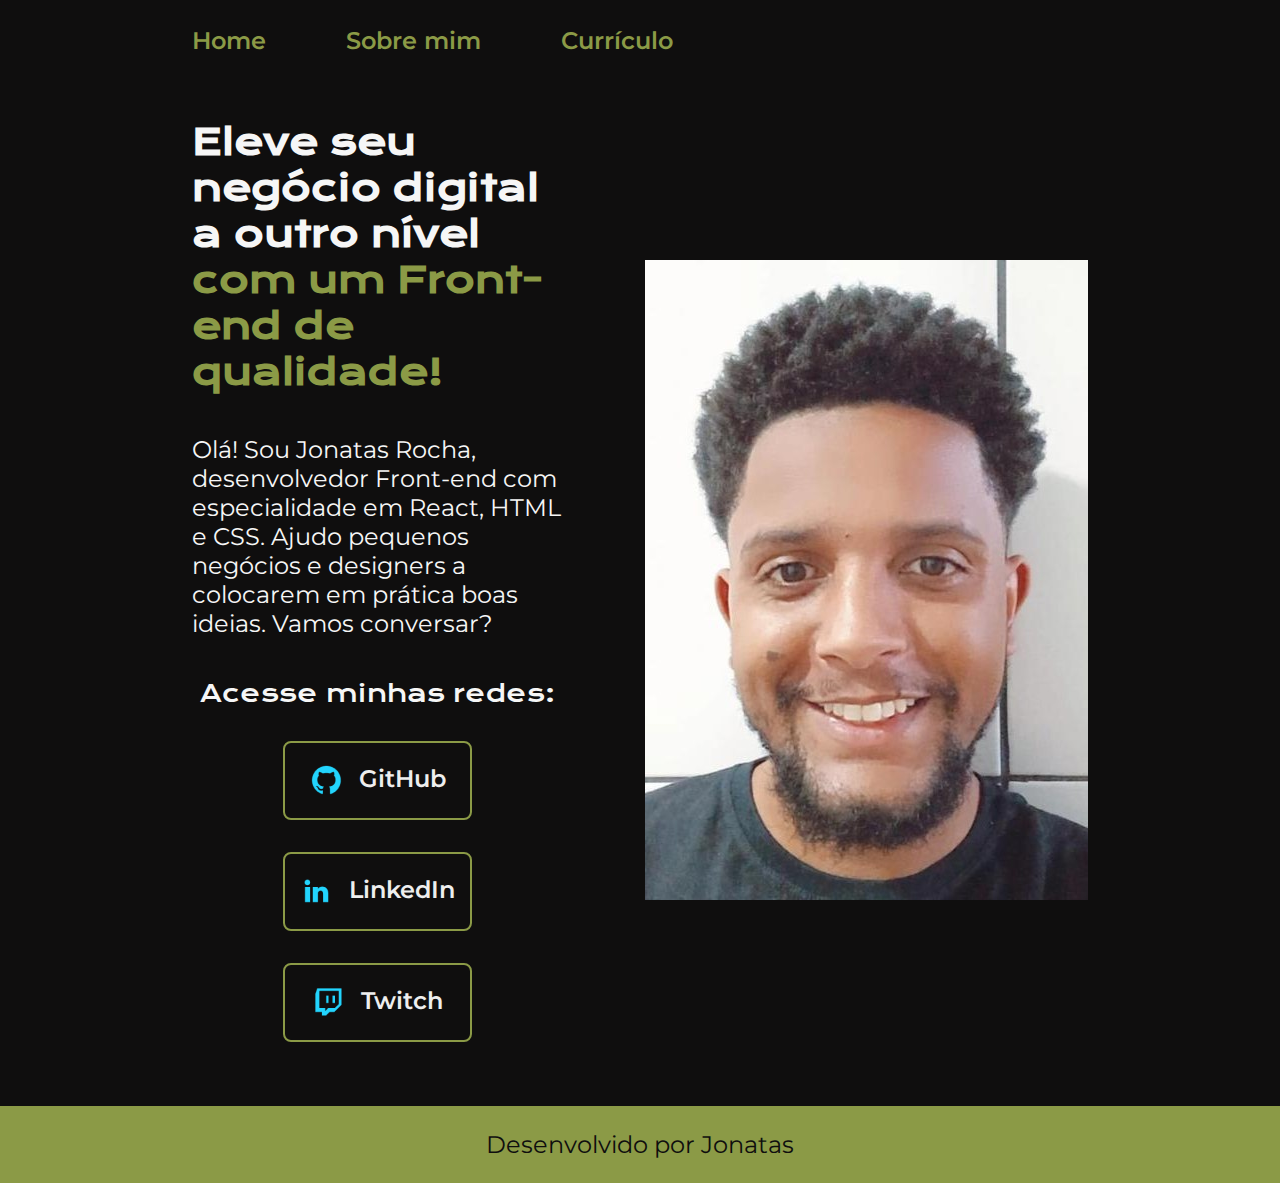
<file: index.html>
<!DOCTYPE html>
<html lang="pt-br">
<head>
    <meta charset="UTF-8">
    <meta name="viewport" content="width=device-width, initial-scale=1.0">
    <link rel="stylesheet" href="./style/style.css">
    <title>Portfolio</title>
</head>
<body>
    <header class="cabecalho">
        <nav class="cabecalho__menu">
            <a class="cabecalho__menu__link" href="index.html">Home</a>
            <a class="cabecalho__menu__link" href="about.html">Sobre mim</a>
            <a class="cabecalho__menu__link" href="curriculo.html">Currículo</a>
        </nav>
   </header>

   <main class="apresentacao">
    <section class="apresentacao__conteudo">
        <h1 class="apresentacao__conteudo__titulo">Eleve seu negócio digital a outro nível <strong class="titulo-destaque"> com um Front-end de qualidade!</strong></h1>
        <p class="apresentacao__conteudo__texto">Olá! Sou Jonatas Rocha, desenvolvedor Front-end com especialidade em React, HTML e CSS. Ajudo pequenos negócios e designers a colocarem em prática boas ideias. Vamos conversar?</p>
        <div class="apresentacao__links">
            <h2 class="apresentacao__links__subtitulo">Acesse minhas redes: </h2>
            <a class="apresentacao__links__navegacao" href="https://github.com/JonRocha7"><img src="assets/github.png" alt="">GitHub
            </a>
            <a class="apresentacao__links__navegacao" 
            href="https://www.linkedin.com/in/jonatas-rocha-desenvolvedor/"><img src="assets/linkedin.png" alt="">LinkedIn 
            </a>
            <a class="apresentacao__links__navegacao" ref="https://www.twitch.tv/"><img src="assets/twitch.png" alt="">Twitch
            </a>
        </div>
    </section>
        <img class="apresentacao__imagem" src="assets/Jonatas.jpg" alt="Imagem do Jonatas">
   </main>
   
   <footer class="rodape">
        <p>Desenvolvido por Jonatas</p>
   </footer>
</body>
</html>
</file>
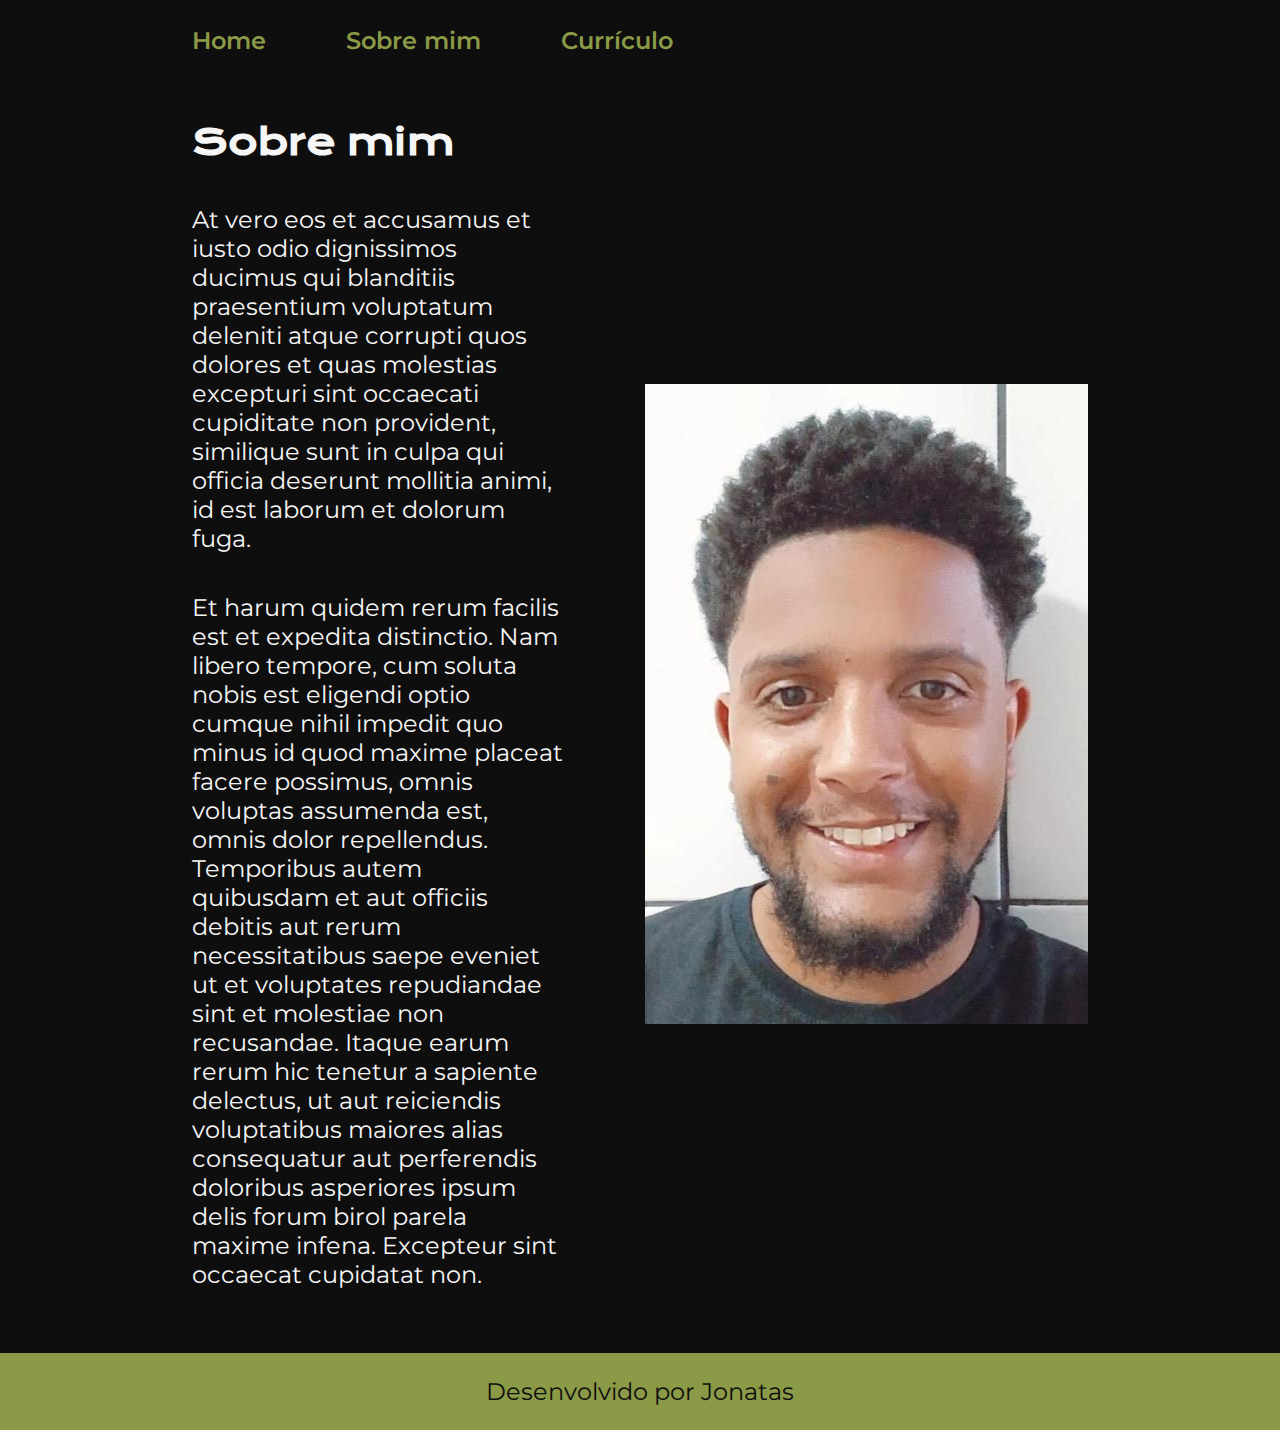
<file: about.html>
<!DOCTYPE html>
<html lang="pt-br">
<head>
    <meta charset="UTF-8">
    <meta name="viewport" content="width=device-width, initial-scale=1.0">
    <title>Sobre mim</title>
    <link rel="stylesheet" href="./style/style.css">
</head>
<body>
    <header class="cabecalho">
        <nav class="cabecalho__menu">
            <a class="cabecalho__menu__link" href="index.html">Home</a>
            <a class="cabecalho__menu__link" href="about.html">Sobre mim</a>
            <a class="cabecalho__menu__link" href="curriculo.html">Currículo</a>
        </nav>
   </header>
    <main class="apresentacao">
        <section class="apresentacao__conteudo">
            <h1 class="apresentacao__conteudo__titulo">Sobre mim</h1>
            <p class="apresentacao__conteudo__texto" >At vero eos et accusamus et iusto odio dignissimos ducimus qui blanditiis praesentium voluptatum deleniti atque corrupti quos dolores et quas molestias excepturi sint occaecati cupiditate non provident, similique sunt in culpa qui officia deserunt mollitia animi, id est laborum et dolorum fuga.</p>
            <p class="apresentacao__conteudo__texto">Et harum quidem rerum facilis est et expedita distinctio. Nam libero tempore, cum soluta nobis est eligendi optio cumque nihil impedit quo minus id quod maxime placeat facere possimus, omnis voluptas assumenda est, omnis dolor repellendus. Temporibus autem quibusdam et aut officiis debitis aut rerum necessitatibus saepe eveniet ut et voluptates repudiandae sint et molestiae non recusandae. Itaque earum rerum hic tenetur a sapiente delectus, ut aut reiciendis voluptatibus maiores alias consequatur aut perferendis doloribus asperiores ipsum delis forum birol parela maxime infena. Excepteur sint occaecat cupidatat non.</p>
        </section>
        <img class="apresentacao__imagem" src="assets/Jonatas.jpg" alt="Imagem do Jonatas">
    </main>

    <footer class="rodape">
        <p>Desenvolvido por Jonatas</p>
   </footer>
</body>
</html>
</file>
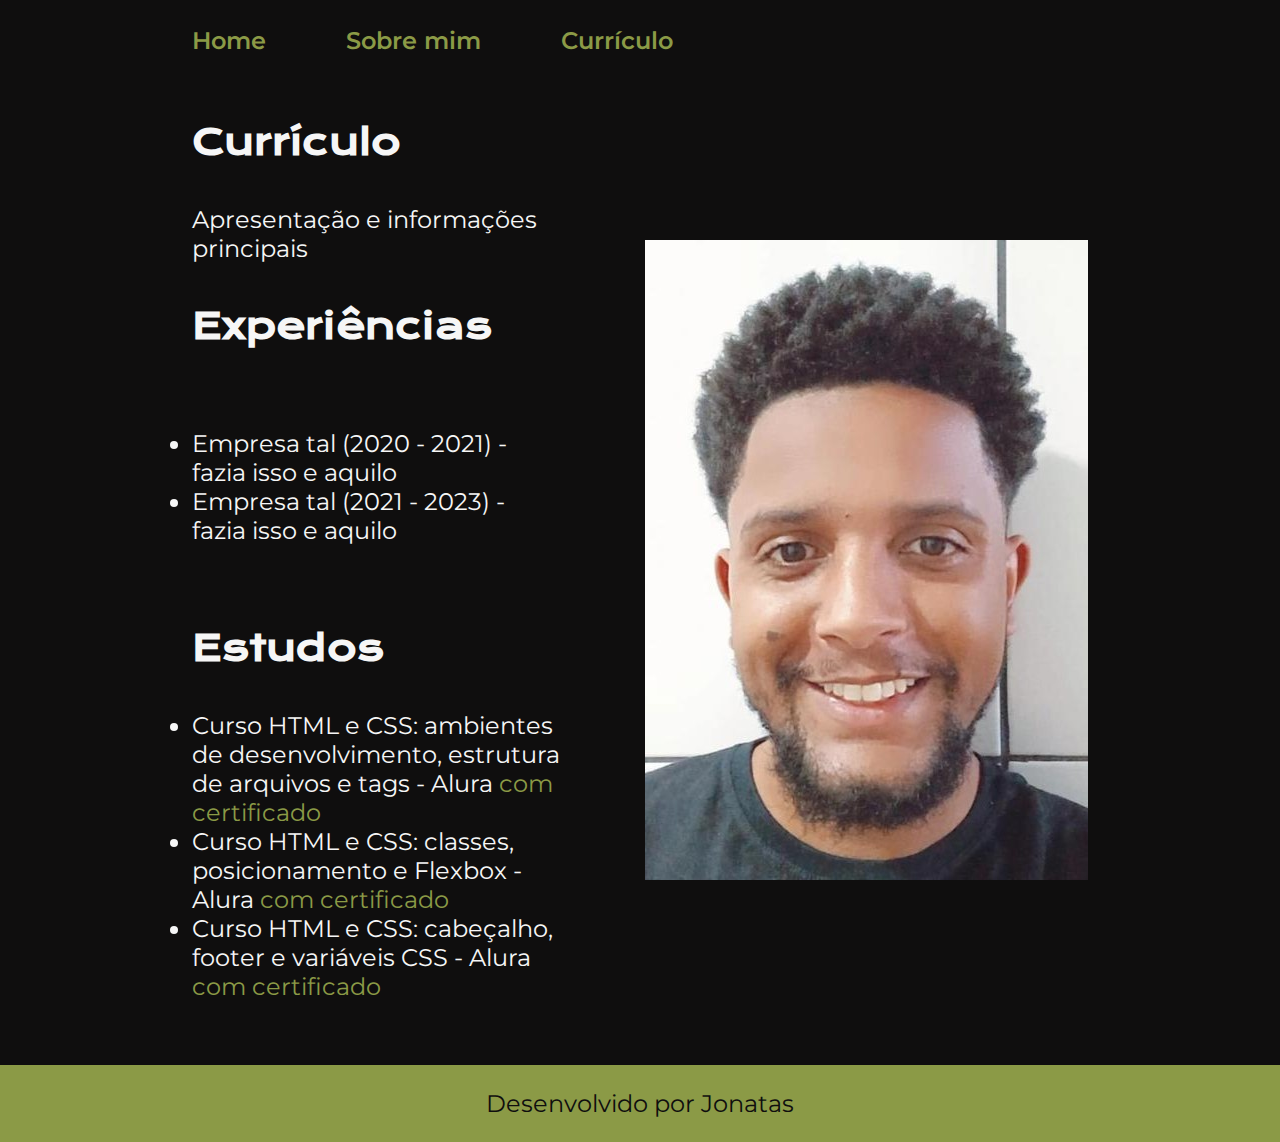
<file: curriculo.html>
<!DOCTYPE html>
<html lang="pt-br">
<head>
    <meta charset="UTF-8">
    <meta name="viewport" content="width=device-width, initial-scale=1.0">
    <link rel="stylesheet" href="style/style.css">
    <title>Currículo</title>
</head>
<body>
    <header class="cabecalho">
        <nav class="cabecalho__menu">
            <a class="cabecalho__menu__link" href="index.html">Home</a>
            <a class="cabecalho__menu__link" href="about.html">Sobre mim</a>
            <a class="cabecalho__menu__link" href="curriculo.html">Currículo</a>
        </nav>
   </header>

   <main class="apresentacao">
    <section class="apresentacao__conteudo">
        <h1 class="apresentacao__conteudo__titulo">Currículo</h1>
        <p class="apresentacao__conteudo__texto">
            Apresentação e informações principais
        </p>
        <h2 class="apresentacao__conteudo__titulo">Experiências</h2>
        <p class="apresentacao__conteudo__texto">
            <ul class="apresentacao__conteudo__texto">
                <li> Empresa tal (2020 - 2021) - fazia isso e aquilo </li>
                <li> Empresa tal (2021 - 2023) - fazia isso e aquilo </li>
            </ul>
        </p>
        <h2 class="apresentacao__conteudo__titulo">Estudos</h2>
        <div  class="apresentacao__conteudo__texto">
            <ul class="apresentacao__conteudo__texto">
                <li>Curso HTML e CSS: ambientes de desenvolvimento, estrutura de arquivos e tags - Alura <a href="certificados/Jonatas Oliveira Rocha - Curso HTML e CSS_ ambientes de desenvolvimento, estrutura de arquivos e tags - Alura.pdf">com certificado</a> </li>
                <li>Curso HTML e CSS: classes, posicionamento e Flexbox - Alura <a href="certificados/Jonatas Oliveira Rocha - Curso HTML e CSS_ Classes, posicionamento e Flexbox - Alura.pdf">com certificado</a></li>
                <li> Curso HTML e CSS: cabeçalho, footer e variáveis CSS - Alura <a href="certificados/Jonatas Oliveira Rocha - Curso HTML e CSS_ cabeçalho, footer e variáveis CSS - Alura.pdf">com certificado</a></li>
            </ul>
        </div>
    </section>
        <img class="apresentacao__imagem" src="assets/Jonatas.jpg" alt="">
    </main>

   <footer class="rodape">
        <p>Desenvolvido por Jonatas</p>
   </footer>
</body>
</html>
</file>
<file: style/style.css>
@import url('https://fonts.googleapis.com/css2?family=Krona+One&family=Montserrat:wght@400;600&display=swap');

:root {
    --cor-primaria: #0F0E0E;
    --cor-secundaria: #EEEEEE;
    --cor-terciaria: #8B9A46;
    --cor-hover: #541212;

    --fonte-primaria: 'Krona One', sans-serif;
    --fonte-secundaria: 'Montserrat', sans-serif;
}

*{
    margin: 0;
    padding: 0;
}

body {
    box-sizing: border-box;
    background-color: var(--cor-primaria);
    color: #F6F6F6;
}

.cabecalho {
    padding: 2% 0% 0% 15%;
}

.cabecalho__menu {
    display: flex;
    gap: 80px;
}

.cabecalho__menu__link {
    font-family: var(--fonte-secundaria);
    font-size: 1.5rem;
    font-weight: 600;
    color: var(--cor-terciaria);
    text-decoration: none;

}

.apresentacao {
    padding: 5% 15%;
    display: flex;
    align-items: center;
    justify-content: space-between;
    gap: 82px;
}

.apresentacao__conteudo {
    width: 50%;
    display: flex;
    flex-direction: column;
    gap: 40px;
}

.apresentacao__conteudo__titulo {
    font-size: 2.25rem;
    font-family: var(--fonte-primaria);
}

.titulo-destaque {
    color: var(--cor-terciaria);
}

.apresentacao__conteudo__texto{
    font-size: 1.5rem;
    font-family: var(--fonte-secundaria);
}

.apresentacao__links {
    display: flex;
    flex-direction: column;
    justify-content: space-between;
    align-items: center;
    gap: 32px;
}

.apresentacao__links__subtitulo {
    font-family: var(--fonte-primaria);
    font-weight: 400;
    font-size: 1.5rem;
}

.apresentacao__links__navegacao {
    display: flex;
    justify-content: center;
    gap: 16px;
    border: 2px solid var(--cor-terciaria);
    width: 50%;
    text-align: center;
    border-radius: 8px;
    font-size: 1.5rem;
    font-weight: 600;
    padding: 21.5px 0;
    text-decoration: none;
    color: var(--cor-secundaria);
    font-family: var(--fonte-secundaria);
}

.apresentacao__links__navegacao:hover {
    cursor: pointer;
    background-color: var(--cor-hover);
    padding: 3%;
}

.apresentacao__imagem {
    width: 50%;
}

.rodape {
    color: var(--cor-primaria);
    background-color: var(--cor-terciaria);
    padding: 24px;
    text-align: center;
    font-family: var(--fonte-secundaria);
    font-size: 1.5rem;
    font-weight: 400;
}

.apresentacao__conteudo__texto a{
    text-decoration: none;
    color: var(--cor-terciaria);
}

@media (max-width: 1200px) {
    .cabecalho{
         padding: 10%;  
    }
    .cabecalho__menu{
        justify-content: center;
    }
    .apresentacao{
        flex-direction: column-reverse;
        padding: 5% ;
    }

    .apresentacao__conteudo {
        width: auto;
    }
}
</file>
